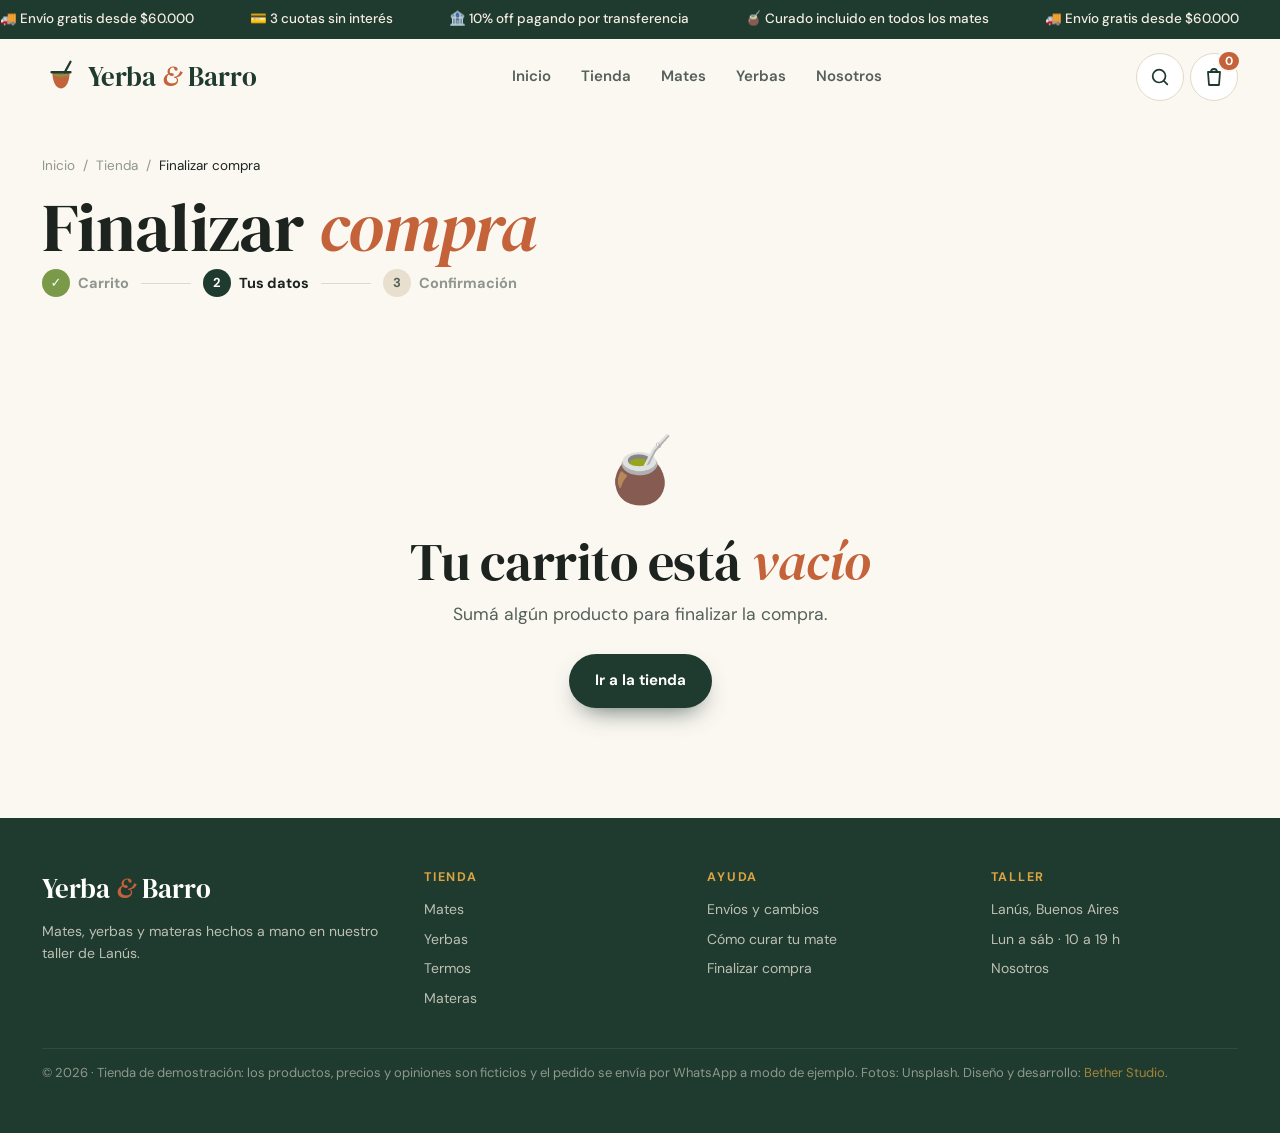
<file: checkout.html>
<!DOCTYPE html>
<html lang="es-AR">
<head>
<meta charset="UTF-8">
<meta name="viewport" content="width=device-width, initial-scale=1.0">
<title>Finalizar compra — Yerba & Barro</title>
<meta name="description" content="Completá tus datos y confirmá tu pedido.">
<meta property="og:title" content="Finalizar compra — Yerba & Barro">
<meta property="og:description" content="Completá tus datos y confirmá tu pedido.">
<meta property="og:image" content="https://images.unsplash.com/photo-1765533088244-37cd08b9524d?w=1200&q=72&auto=format&fit=crop">
<link rel="preconnect" href="https://fonts.googleapis.com">
<link rel="preconnect" href="https://fonts.gstatic.com" crossorigin>
<link href="https://fonts.googleapis.com/css2?family=DM+Serif+Display:ital@0;1&family=DM+Sans:opsz,wght@9..40,400;9..40,500;9..40,700&display=swap" rel="stylesheet">
<link rel="stylesheet" href="css/estilos.css?v=2">
<script>document.documentElement.classList.add('js')</script>
</head>
<body>
<div class="announce" aria-label="Promociones">
  <div class="announce__track">
    <span>🚚 Envío gratis desde $60.000</span><span>💳 3 cuotas sin interés</span><span>🏦 10% off pagando por transferencia</span><span>🧉 Curado incluido en todos los mates</span>
    <span>🚚 Envío gratis desde $60.000</span><span>💳 3 cuotas sin interés</span><span>🏦 10% off pagando por transferencia</span><span>🧉 Curado incluido en todos los mates</span>
  </div>
</div>

<header class="head" id="head">
  <div class="wrap">
    <a href="index.html" class="logo" aria-label="Yerba & Barro, inicio">
      <svg viewBox="0 0 40 40" aria-hidden="true"><path d="M11 15h18c0 9-3 17-9 17s-9-8-9-17Z" fill="#c4623a"/><path d="M10 15h20" stroke="#1f3a2e" stroke-width="2.4" stroke-linecap="round"/><path d="M24 15 30 4" stroke="#1f3a2e" stroke-width="2.4" stroke-linecap="round"/><path d="M14 18c2 1 10 1 12 0" stroke="#7a9a4a" stroke-width="2.4" stroke-linecap="round"/></svg>
      <span>Yerba <i>&amp;</i> Barro</span>
    </a>
    <nav class="nav" id="nav">
      <a href="index.html">Inicio</a>
      <a href="tienda.html">Tienda</a>
      <a href="tienda.html?cat=mates">Mates</a>
      <a href="tienda.html?cat=yerbas">Yerbas</a>
      <a href="nosotros.html">Nosotros</a>
    </nav>
    <div class="head__right">
      <button class="icon-btn" id="searchBtn" aria-label="Buscar productos" title="Buscar (tecla /)">
        <svg viewBox="0 0 24 24" fill="none" stroke="currentColor" stroke-width="1.9" stroke-linecap="round"><circle cx="11" cy="11" r="7"/><path d="m20 20-3.5-3.5"/></svg>
      </button>
      <button class="cart-btn" id="cartBtn" aria-label="Abrir carrito">
        <svg viewBox="0 0 24 24" fill="none" stroke="currentColor" stroke-width="1.8" stroke-linecap="round" stroke-linejoin="round"><path d="M6 7h12l-1 13H7L6 7Z"/><path d="M9 7a3 3 0 0 1 6 0"/></svg>
        <span class="cart-btn__n" id="cartCount">0</span>
      </button>
      <button class="burger" id="burger" aria-label="Abrir menú" aria-expanded="false"><span></span><span></span></button>
    </div>
  </div>
</header>

<main>
<section class="ptop" id="checkout">
  <div class="wrap">
    <nav class="crumbs" aria-label="Ubicación"><a href="index.html">Inicio</a><span>/</span><a href="tienda.html">Tienda</a><span>/</span><span>Finalizar compra</span></nav>
    <h1>Finalizar <em>compra</em></h1>
    <div class="co-steps" id="coSteps"><span class="done"><b>✓</b>Carrito</span><i></i><span class="on"><b>2</b>Tus datos</span><i></i><span><b>3</b>Confirmación</span></div>
  </div>
</section>

<section>
  <div class="wrap">
    <div class="co-empty" id="coEmpty" hidden><span>🧉</span><h1>Tu carrito está <em>vacío</em></h1><p>Sumá algún producto para finalizar la compra.</p><a href="tienda.html" class="btn btn--green">Ir a la tienda</a></div>
    <div class="co-done" id="coDone" hidden><div class="check">✓</div><h1>¡Pedido <em>enviado!</em></h1><div class="order" id="doneNum"></div><p>Se abrió WhatsApp con el detalle de tu compra. Te respondemos enseguida con los datos de pago y el seguimiento del envío.</p><a href="tienda.html" class="btn btn--green">Seguir comprando</a></div>
    <div class="co-grid" id="coMain">
      <form class="co" id="coForm" novalidate>
        <div class="co-sec">
          <h2><span>1</span>Tus datos</h2>
          <div class="co-row"><label>Nombre y apellido<input name="nombre" required autocomplete="name"></label><label>Teléfono<input name="tel" required inputmode="tel" autocomplete="tel"></label></div>
          <label style="margin-top:12px">Email (opcional)<input name="email" type="email" autocomplete="email"></label>
        </div>
        <div class="co-sec">
          <h2><span>2</span>Entrega</h2>
          <fieldset>
            <label class="opt"><input type="radio" name="entrega" value="Envío a domicilio" checked> Envío a domicilio · 2 a 5 días<small id="shipCost"></small></label>
            <label class="opt"><input type="radio" name="entrega" value="Retiro por el taller"> Retiro por el taller (Lanús)<small>Gratis</small></label>
          </fieldset>
          <div id="dirWrap" style="margin-top:14px;display:flex;flex-direction:column;gap:12px">
            <label>Calle y número<input name="dir" autocomplete="street-address"></label>
            <div class="co-row"><label>Localidad<input name="loc" autocomplete="address-level2"></label><label>Código postal<input name="cp" inputmode="numeric" autocomplete="postal-code"></label></div>
          </div>
        </div>
        <div class="co-sec">
          <h2><span>3</span>Pago</h2>
          <fieldset>
            <label class="opt"><input type="radio" name="pago" value="Transferencia" checked> Transferencia bancaria<small>10% off</small></label>
            <label class="opt"><input type="radio" name="pago" value="Mercado Pago"> Mercado Pago · hasta 3 cuotas sin interés</label>
            <label class="opt"><input type="radio" name="pago" value="Efectivo al retirar"> Efectivo al retirar por el taller</label>
          </fieldset>
          <label style="margin-top:14px">¿Algo que debamos saber? (opcional)<textarea name="nota" rows="2" placeholder="Ej: es para regalo"></textarea></label>
        </div>
      </form>
      <aside class="osum">
        <div style="display:flex;justify-content:space-between;align-items:baseline"><h3>Tu pedido</h3><button class="osum__edit" id="editCart" type="button">Editar</button></div>
        <div id="osumLines"></div>
        <div class="ship" id="osumShip"></div>
        <div id="osumTot"></div>
        <button class="btn btn--wa btn--full" id="coSend" type="button">Confirmar pedido por WhatsApp</button>
        <div class="secure"><span>🔒 Datos protegidos</span><span>🔁 Cambios 30 días</span></div>
      </aside>
    </div>
  </div>
</section>
</main>

<footer class="foot">
  <div class="wrap">
    <div class="foot__cols">
      <div><a href="index.html" class="logo"><span>Yerba <i>&amp;</i> Barro</span></a><p style="margin-top:12px">Mates, yerbas y materas hechos a mano en nuestro taller de Lanús.</p></div>
      <div><h4>Tienda</h4><ul><li><a href="tienda.html?cat=mates">Mates</a></li><li><a href="tienda.html?cat=yerbas">Yerbas</a></li><li><a href="tienda.html?cat=termos">Termos</a></li><li><a href="tienda.html?cat=materas">Materas</a></li></ul></div>
      <div><h4>Ayuda</h4><ul><li><a href="nosotros.html#preguntas">Envíos y cambios</a></li><li><a href="nosotros.html#preguntas">Cómo curar tu mate</a></li><li><a href="checkout.html">Finalizar compra</a></li></ul></div>
      <div><h4>Taller</h4><ul><li>Lanús, Buenos Aires</li><li>Lun a sáb · 10 a 19 h</li><li><a href="nosotros.html">Nosotros</a></li></ul></div>
    </div>
    <p class="demo">© <span data-year></span> · Tienda de demostración: los productos, precios y opiniones son ficticios y el pedido se envía por WhatsApp a modo de ejemplo. Fotos: Unsplash. Diseño y desarrollo: <a href="https://bether-studio.com/" target="_blank" rel="noopener">Bether Studio</a>.</p>
  </div>
</footer>

<div class="sbox" id="sbox" aria-hidden="true" role="dialog" aria-label="Buscar productos">
  <div class="sbox__panel">
    <div class="sbox__in"><svg viewBox="0 0 24 24" fill="none" stroke="currentColor" stroke-width="2" stroke-linecap="round"><circle cx="11" cy="11" r="7"/><path d="m20 20-3.5-3.5"/></svg><input id="sIn" type="search" placeholder="¿Qué estás buscando?" autocomplete="off" aria-label="Buscar"><kbd>Esc</kbd></div>
    <div class="sbox__res" id="sRes"></div>
  </div>
</div>

<div class="overlay" id="overlay"></div>
<aside class="drawer" id="drawer" aria-label="Carrito" aria-hidden="true">
  <div class="drawer__head"><h3>Tu carrito</h3><button class="x" id="drawerX" aria-label="Cerrar carrito">✕</button></div>
  <div class="ship" id="ship"></div>
  <div class="drawer__body" id="drawerBody"></div>
  <div class="drawer__foot" id="drawerFoot"></div>
</aside>

<div class="toast" id="toast" role="status" aria-live="polite"></div>

<script src="js/datos.js?v=2"></script>
<script src="js/tienda.js?v=2"></script>
</body>
</html>
</file>
<file: css/estilos.css>
/* ═══════════════════════════════════════════════════════════
   YERBA & BARRO · TIENDA (demo)
   Crema + verde yerba + terracota. Serif expresiva + sans amable.
═══════════════════════════════════════════════════════════ */
:root{
  --cream:#f3ede2; --paper:#fbf8f2; --sand:#e8dfcf; --line:#e2d8c6;
  --green:#1f3a2e; --green-2:#2c5140; --leaf:#7a9a4a;
  --clay:#c4623a; --clay-2:#de8259; --honey:#d9a441;
  --ink:#1d2420; --ink-2:#55605a; --ink-3:#8e968f;
  --f-serif:'DM Serif Display',Georgia,serif; --f-sans:'DM Sans',system-ui,sans-serif;
  --ease:cubic-bezier(.22,1,.36,1); --r:22px; --wrap:1240px;
}
*,*::before,*::after{box-sizing:border-box;margin:0;padding:0}
html{scroll-behavior:smooth;overflow-x:clip}
body{font-family:var(--f-sans);background:var(--paper);color:var(--ink);line-height:1.55;-webkit-font-smoothing:antialiased;overflow-x:hidden;overflow-x:clip}
body.lock{overflow:hidden}
img{max-width:100%;display:block}
a{color:inherit;text-decoration:none}
button{font:inherit;color:inherit;background:none;border:0;cursor:pointer}
h1,h2,h3{font-family:var(--f-serif);font-weight:400;line-height:1.05;letter-spacing:-.01em}
h1 em,h2 em{color:var(--clay)}
.wrap{max-width:var(--wrap);margin:0 auto;padding:0 22px}

.btn{display:inline-flex;align-items:center;justify-content:center;gap:10px;padding:15px 26px;border-radius:99px;font-weight:700;font-size:15px;transition:transform .2s,background .2s,box-shadow .2s}
.btn:hover{transform:translateY(-2px)}
.btn--green{background:var(--green);color:#fff;box-shadow:0 12px 26px -12px rgba(31,58,46,.8)}
.btn--green:hover{background:var(--green-2)}
.btn--clay{background:var(--clay);color:#fff;box-shadow:0 12px 26px -12px rgba(196,98,58,.8)}
.btn--clay:hover{background:#b0542f}
.btn--line{border:1.5px solid var(--green);color:var(--green)}
.btn--wa{background:#25d366;color:#fff}
.btn--full{width:100%}
.pill{display:inline-flex;align-items:center;gap:8px;background:#fff;border:1px solid var(--line);padding:7px 14px;border-radius:99px;font-size:13.5px;font-weight:700;color:var(--green)}
.pill--light{background:rgba(255,255,255,.14);border-color:rgba(255,255,255,.3);color:#fff}
.stars{color:var(--honey);letter-spacing:2px}

/* Barra de promos */
.announce{background:var(--green);color:#f3ede2;font-size:13.5px;font-weight:500;overflow:hidden;white-space:nowrap;padding:9px 0}
.announce__track{display:inline-flex;gap:56px;animation:slide 32s linear infinite}
@keyframes slide{to{transform:translateX(-50%)}}

/* Encabezado */
.head{position:sticky;top:0;z-index:50;background:rgba(251,248,242,.9);backdrop-filter:blur(12px);-webkit-backdrop-filter:blur(12px);border-bottom:1px solid transparent;transition:border-color .3s}
.head.scrolled{border-color:var(--line)}
.head .wrap{display:flex;align-items:center;justify-content:space-between;height:76px;gap:20px}
.logo{display:flex;align-items:center;gap:8px}
.logo svg{width:38px;height:38px}
.logo span{font-family:var(--f-serif);font-size:27px;color:var(--green)}
.logo i{color:var(--clay)}
.nav{display:flex;gap:30px;font-weight:600;font-size:15px;color:var(--ink-2)}
.nav a:hover{color:var(--clay)}
.head__right{display:flex;align-items:center;gap:6px}
.cart-btn{position:relative;width:48px;height:48px;border-radius:50%;display:grid;place-items:center;background:#fff;border:1px solid var(--line);transition:transform .2s}
.cart-btn:hover{transform:scale(1.06)}
.cart-btn svg{width:24px;height:24px;color:var(--green)}
.cart-btn__n{position:absolute;top:-4px;right:-4px;min-width:22px;height:22px;padding:0 6px;border-radius:99px;background:var(--clay);color:#fff;font-size:12px;font-weight:700;display:grid;place-items:center;border:2px solid var(--paper);transition:transform .3s var(--ease)}
.cart-btn__n.bump{animation:bump .45s var(--ease)}
@keyframes bump{40%{transform:scale(1.45)}}
.burger{display:none;width:44px;height:44px}
.burger span{display:block;width:22px;height:2px;background:var(--green);margin:6px auto;border-radius:2px;transition:.3s}

/* Hero */
.hero{padding:44px 0 70px}
.hero__grid{display:grid;grid-template-columns:1fr 1.05fr;gap:56px;align-items:center}
.hero h1{font-size:clamp(46px,6.2vw,86px);margin:22px 0 20px}
.hero h1 em{font-style:italic;display:block}
.hero__copy>p{font-size:19px;color:var(--ink-2);max-width:480px}
.hero__ctas{display:flex;flex-wrap:wrap;gap:12px;margin:32px 0 26px}
.hero__rating{font-size:14.5px;color:var(--ink-2)}
.hero__rating b{color:var(--ink)}
.hero__media{position:relative}
.hero__media>img{width:100%;aspect-ratio:1/1.05;object-fit:cover;border-radius:220px 220px 32px 32px;box-shadow:0 40px 80px -40px rgba(31,58,46,.6)}
.hero__card{position:absolute;left:-40px;bottom:46px;width:260px;background:#fff;border-radius:20px;padding:12px;display:flex;gap:12px;align-items:center;box-shadow:0 24px 50px -20px rgba(29,36,32,.45);animation:float 6s ease-in-out infinite}
.hero__card img{width:64px;height:64px;border-radius:14px;object-fit:cover}
.hero__card b{display:block;font-size:14px;line-height:1.25}
.hero__card span{font-size:14px;font-weight:700;color:var(--clay)}
.hero__card button{margin-left:auto;width:38px;height:38px;border-radius:50%;background:var(--green);color:#fff;font-size:20px;flex:none}
@keyframes float{50%{transform:translateY(-10px)}}
.stamp{position:absolute;right:-18px;top:30px;width:120px;height:120px;border-radius:50%;background:var(--honey);display:grid;place-items:center;box-shadow:0 14px 30px -10px rgba(0,0,0,.3)}
.stamp svg{position:absolute;inset:0;animation:spin 20s linear infinite}
.stamp text{font-size:9.6px;font-weight:700;letter-spacing:2.2px;fill:var(--green)}
.stamp span{font-size:34px}
@keyframes spin{to{transform:rotate(360deg)}}
.js .hero__copy>*{opacity:0;transform:translateY(22px);animation:up .9s var(--ease) forwards}
.js .hero__copy>*:nth-child(2){animation-delay:.08s}.js .hero__copy>*:nth-child(3){animation-delay:.16s}.js .hero__copy>*:nth-child(4){animation-delay:.24s}.js .hero__copy>*:nth-child(5){animation-delay:.32s}
.js .hero__media{opacity:0;transform:scale(.96);animation:up 1.1s .15s var(--ease) forwards}
@keyframes up{to{opacity:1;transform:none}}

/* Beneficios */
.perks{border-top:1px solid var(--line);border-bottom:1px solid var(--line);background:var(--cream)}
.perks .wrap{display:grid;grid-template-columns:repeat(4,1fr)}
.perks div{display:grid;grid-template-columns:auto 1fr;column-gap:14px;align-items:center;padding:24px 10px}
.perks span{grid-row:span 2;font-size:28px}
.perks b{font-size:15.5px}
.perks small{color:var(--ink-3);font-size:13.5px}

/* Secciones */
.sec{padding:96px 0}
.sec--shop{background:var(--cream);border-radius:48px 48px 0 0}
.sec__head{margin-bottom:36px}
.sec__head h2{font-size:clamp(38px,5vw,62px)}
.sec__head h2 em{font-style:italic}
.sec__head--row{display:flex;justify-content:space-between;align-items:flex-end;gap:20px;flex-wrap:wrap}

/* Categorías */
.cats{display:grid;grid-template-columns:repeat(4,1fr);gap:18px}
.cat{position:relative;aspect-ratio:3/4;border-radius:var(--r);overflow:hidden;color:#fff;display:flex;align-items:flex-end;padding:22px;text-align:left;isolation:isolate}
.cat img{position:absolute;inset:0;width:100%;height:100%;object-fit:cover;z-index:-2;transition:transform 1s var(--ease)}
.cat::before{content:"";position:absolute;inset:0;z-index:-1;background:linear-gradient(180deg,transparent 45%,rgba(20,32,26,.85))}
.cat:hover img{transform:scale(1.07)}
.cat b{display:block;font-family:var(--f-serif);font-size:30px;font-weight:400;line-height:1}
.cat small{opacity:.8;font-size:14px}
.cat .go{position:absolute;right:18px;bottom:22px;width:42px;height:42px;border-radius:50%;background:#fff;color:var(--green);display:grid;place-items:center;font-size:18px;transition:transform .3s var(--ease)}
.cat:hover .go{transform:rotate(-45deg)}

/* Tienda */
.tools{display:flex;gap:10px;flex-wrap:wrap}
.search{display:flex;align-items:center;gap:8px;background:#fff;border:1px solid var(--line);border-radius:99px;padding:0 16px;height:46px}
.search svg{width:18px;height:18px;color:var(--ink-3)}
.search input{border:0;outline:0;background:none;font:inherit;font-size:15px;width:180px}
#sort{height:46px;border:1px solid var(--line);border-radius:99px;padding:0 16px;background:#fff;font:inherit;font-size:15px;color:var(--ink-2)}
.chips{display:flex;flex-wrap:wrap;gap:8px;margin-bottom:30px}
.chips button{padding:10px 18px;border-radius:99px;background:#fff;border:1px solid var(--line);font-weight:700;font-size:14.5px;color:var(--ink-2);transition:.2s}
.chips button:hover{border-color:var(--green)}
.chips button.on{background:var(--green);border-color:var(--green);color:#fff}
.chips small{opacity:.6;font-weight:500;margin-left:4px}
.grid{display:grid;grid-template-columns:repeat(4,1fr);gap:22px}
.card{background:#fff;border-radius:var(--r);overflow:hidden;display:flex;flex-direction:column;border:1px solid var(--line);transition:transform .4s var(--ease),box-shadow .4s;animation:fadeIn .45s var(--ease) both}
@keyframes fadeIn{from{opacity:0;transform:translateY(14px)}}
.card:hover{transform:translateY(-6px);box-shadow:0 28px 50px -28px rgba(29,36,32,.45)}
.card__img{position:relative;aspect-ratio:1;overflow:hidden;background:var(--sand);cursor:pointer}
.card__img img{width:100%;height:100%;object-fit:cover;transition:transform .9s var(--ease)}
.card:hover .card__img img{transform:scale(1.07)}
.badge{position:absolute;top:12px;left:12px;font-size:11.5px;font-weight:700;padding:5px 10px;border-radius:99px;background:var(--honey);color:var(--green)}
.badge--off{background:var(--clay);color:#fff}
.badge--new{background:var(--green);color:#fff}
.peek{position:absolute;left:12px;right:12px;bottom:12px;padding:11px;border-radius:99px;background:rgba(255,255,255,.95);font-size:13.5px;font-weight:700;text-align:center;opacity:0;transform:translateY(10px);transition:.3s var(--ease)}
.card:hover .peek{opacity:1;transform:none}
.card__body{padding:16px 18px 18px;display:flex;flex-direction:column;gap:4px;flex:1}
.card__body small{font-size:12px;font-weight:700;letter-spacing:.08em;text-transform:uppercase;color:var(--leaf)}
.card__body h3{font-family:var(--f-sans);font-size:16.5px;font-weight:700;line-height:1.3}
.price{display:flex;align-items:baseline;gap:8px;margin-top:4px}
.price b{font-size:20px}
.price s{font-size:14px;color:var(--ink-3)}
.cuotas{font-size:12.5px;color:var(--ink-3)}
.add{margin-top:auto;padding-top:12px}
.add .btn{width:100%;padding:12px;font-size:14px}
.empty{text-align:center;padding:40px 0;color:var(--ink-2)}

/* Historia */
.story{position:relative;min-height:560px;display:flex;align-items:center;overflow:hidden;color:#fff}
.story>img{position:absolute;inset:0;width:100%;height:100%;object-fit:cover}
.story::before{content:"";position:absolute;inset:0;z-index:1;background:linear-gradient(90deg,rgba(20,32,26,.85),rgba(20,32,26,.2))}
.story .wrap{position:relative;z-index:2;width:100%}
.story__box{max-width:520px}
.story h2{font-size:clamp(38px,5vw,60px);margin:18px 0}
.story h2 em{color:var(--clay-2);font-style:italic}
.story p{font-size:18px;opacity:.85}

/* Opiniones */
.reviews{display:grid;grid-template-columns:repeat(3,1fr);gap:22px}
.reviews figure{background:var(--cream);border-radius:var(--r);padding:30px}
.reviews blockquote{font-family:var(--f-serif);font-size:23px;line-height:1.3;margin:12px 0 16px}
.reviews figcaption{font-weight:700;color:var(--ink-2);font-size:14px}

/* Pie */
.foot{background:var(--green);color:rgba(243,237,226,.75);padding:50px 0;font-size:14px}
.foot .wrap{display:flex;flex-direction:column;gap:12px}
.foot .logo span{color:#fff}
.foot .demo{font-size:13px;opacity:.7;border-top:1px solid rgba(255,255,255,.12);padding-top:14px}
.foot .demo a{color:var(--honey)}

/* Vista rápida */
.qv{margin:auto;border:0;padding:0;border-radius:28px;width:min(920px,calc(100% - 28px));max-height:calc(100vh - 40px);background:var(--paper);color:var(--ink);box-shadow:0 40px 90px -30px rgba(0,0,0,.6)}
.qv::backdrop{background:rgba(20,32,26,.55);backdrop-filter:blur(4px)}
.qv[open]{animation:pop .35s var(--ease)}
@keyframes pop{from{opacity:0;transform:translateY(16px) scale(.98)}}
.x{position:absolute;top:14px;right:14px;z-index:3;width:42px;height:42px;border-radius:50%;background:#fff;border:1px solid var(--line);font-size:16px}
.qv__grid{display:grid;grid-template-columns:1fr 1fr}
.qv__img{aspect-ratio:1;object-fit:cover;width:100%;height:100%}
.qv__info{padding:38px 34px;display:flex;flex-direction:column;gap:12px}
.qv__info small{font-size:12px;font-weight:700;letter-spacing:.08em;text-transform:uppercase;color:var(--leaf)}
.qv__info h3{font-size:36px}
.qv__info .price b{font-size:28px}
.qv__info p{color:var(--ink-2)}
.qv__list{list-style:none;display:flex;flex-direction:column;gap:6px;font-size:14.5px;color:var(--ink-2)}
.qv__list li::before{content:"✓ ";color:var(--leaf);font-weight:700}
.engrave{display:flex;flex-direction:column;gap:8px;background:var(--cream);border-radius:16px;padding:14px}
.engrave label{display:flex;align-items:center;gap:10px;font-weight:700;font-size:14.5px;cursor:pointer}
.engrave input[type=checkbox]{width:18px;height:18px;accent-color:var(--green)}
.engrave input[type=text]{border:1px solid var(--line);border-radius:10px;padding:10px 12px;font:inherit;text-transform:uppercase;letter-spacing:.2em}
.buy{display:flex;gap:10px;margin-top:6px}
.qty{display:flex;align-items:center;border:1px solid var(--line);border-radius:99px;background:#fff}
.qty button{width:40px;height:44px;font-size:18px;font-weight:700;color:var(--green)}
.qty span{min-width:26px;text-align:center;font-weight:700}
.buy .btn{flex:1}

/* Carrito */
.overlay{position:fixed;inset:0;z-index:80;background:rgba(20,32,26,.45);opacity:0;pointer-events:none;transition:opacity .3s}
.overlay.on{opacity:1;pointer-events:auto}
.drawer{position:fixed;top:0;right:0;bottom:0;z-index:90;width:min(440px,100%);background:var(--paper);display:flex;flex-direction:column;transform:translateX(100%);visibility:hidden;transition:transform .45s var(--ease),visibility 0s .45s}
.drawer.on{transform:none;visibility:visible;transition:transform .45s var(--ease);box-shadow:-30px 0 60px -30px rgba(0,0,0,.4)}
.drawer__head{display:flex;align-items:center;justify-content:space-between;padding:22px 24px;border-bottom:1px solid var(--line)}
.drawer__head h3{font-size:28px}
.drawer__head .x{position:static}
.drawer__head .back{font-weight:700;color:var(--ink-2);font-size:14px}
.ship{padding:14px 24px;background:var(--cream);font-size:14px}
.ship__bar{height:7px;border-radius:99px;background:var(--sand);overflow:hidden;margin-top:8px}
.ship__bar i{display:block;height:100%;background:linear-gradient(90deg,var(--leaf),var(--green));border-radius:99px;transition:width .5s var(--ease)}
.drawer__body{flex:1;overflow-y:auto;padding:10px 24px}
.line{display:grid;grid-template-columns:72px 1fr auto;gap:14px;align-items:center;padding:14px 0;border-bottom:1px solid var(--line);animation:fadeIn .35s var(--ease)}
.line img{width:72px;height:72px;border-radius:14px;object-fit:cover}
.line b{display:block;font-size:14.5px;line-height:1.3}
.line small{display:block;color:var(--ink-3);font-size:12.5px}
.line .qty{margin-top:8px;width:max-content}
.line .qty button{width:32px;height:32px;font-size:15px}
.line__r{text-align:right;display:flex;flex-direction:column;align-items:flex-end;gap:8px}
.line__r button{font-size:12.5px;color:var(--ink-3);text-decoration:underline}
.drawer__empty{text-align:center;padding:60px 10px;color:var(--ink-2)}
.drawer__empty span{font-size:54px;display:block;margin-bottom:10px}
.drawer__foot{padding:18px 24px 24px;border-top:1px solid var(--line);display:flex;flex-direction:column;gap:10px}
.sum{display:flex;justify-content:space-between;font-size:14.5px;color:var(--ink-2)}
.sum--total{font-size:19px;color:var(--ink);font-weight:700;padding-top:6px;border-top:1px dashed var(--line)}
.sum--off{color:var(--leaf);font-weight:700}

/* Checkout */
.co{display:flex;flex-direction:column;gap:14px;padding:16px 0}
.co label{display:flex;flex-direction:column;gap:6px;font-size:13.5px;font-weight:700;color:var(--ink-2)}
.co input,.co textarea{font:inherit;font-size:16px;border:1px solid var(--line);border-radius:12px;padding:12px 14px;background:#fff;outline:none}
.co input:focus,.co textarea:focus{border-color:var(--green)}
.co [hidden],.co-grid[hidden]{display:none!important}
.co fieldset{border:0;display:flex;flex-direction:column;gap:8px}
.co legend{font-size:13.5px;font-weight:700;color:var(--ink-2);margin-bottom:6px}
.co .opt{display:flex;flex-direction:row;align-items:center;gap:12px;color:var(--ink);padding:12px 14px;border:1.5px solid var(--line);border-radius:14px;background:#fff;cursor:pointer;font-weight:600;font-size:14.5px;transition:border-color .2s}
.opt:has(input:checked){border-color:var(--green);background:#f4f7f2}
.opt input{accent-color:var(--green);width:18px;height:18px}
.opt small{margin-left:auto;color:var(--leaf);font-weight:700}

/* Aviso */
.toast{position:fixed;left:50%;bottom:26px;z-index:120;transform:translate(-50%,30px);opacity:0;background:var(--green);color:#fff;padding:14px 22px;border-radius:99px;font-weight:700;font-size:14.5px;box-shadow:0 20px 40px -14px rgba(0,0,0,.5);transition:.35s var(--ease);pointer-events:none;white-space:nowrap}
.toast.on{opacity:1;transform:translate(-50%,0)}

/* Aparición */
.js .rv{opacity:0;transform:translateY(24px);transition:opacity .8s var(--ease),transform .8s var(--ease)}
.js .rv.in{opacity:1;transform:none}
@media (prefers-reduced-motion:reduce){*{animation:none!important;transition:none!important}.js .rv,.js .hero__copy>*,.js .hero__media{opacity:1;transform:none}}

/* Responsive */
@media (max-width:1020px){
  .hero__grid{grid-template-columns:1fr}
  .hero__media{max-width:560px;margin:0 auto;width:100%}
  .grid{grid-template-columns:repeat(3,1fr)}
  .cats{grid-template-columns:repeat(2,1fr)}
  .cat{aspect-ratio:4/3}
  .perks .wrap{grid-template-columns:1fr 1fr}
}
@media (max-width:820px){
  .nav{position:fixed;inset:76px 0 auto 0;flex-direction:column;gap:0;background:var(--paper);padding:8px 22px 18px;border-bottom:1px solid var(--line);transform:translateY(-130%);transition:transform .35s var(--ease);z-index:-1}
  .nav a{padding:14px 0;border-bottom:1px solid var(--line);font-size:17px}
  .head.open .nav{transform:none}
  .head.open .burger span:nth-child(1){transform:translateY(4px) rotate(45deg)}
  .head.open .burger span:nth-child(2){transform:translateY(-4px) rotate(-45deg)}
  .burger{display:block}
  .grid{grid-template-columns:1fr 1fr;gap:14px}
  .reviews{grid-template-columns:1fr}
  .qv__grid{grid-template-columns:1fr}
  .qv__img{aspect-ratio:4/3}
  .qv__info{padding:24px 22px 26px}
  .qv__info h3{font-size:30px}
}
@media (max-width:600px){
  .head .wrap{height:68px}
  .nav{inset:68px 0 auto 0}
  .logo span{font-size:21px;white-space:nowrap}
  .logo svg{width:32px;height:32px}
  .icon-btn,.cart-btn{width:42px;height:42px}
  .head__right{gap:4px}
  .hero{padding:26px 0 50px}
  .hero__copy>p{font-size:17px}
  .hero__ctas .btn{flex:1 1 100%}
  .hero__card{left:10px;bottom:16px;width:230px}
  .stamp{right:6px;top:10px;width:96px;height:96px}
  .stamp text{font-size:9.6px}
  .perks .wrap{grid-template-columns:1fr}
  .perks div{padding:14px 4px}
  .sec{padding:70px 0}
  .sec--shop{border-radius:30px 30px 0 0}
  .tools,.search{width:100%}
  .search input{width:100%}
  .cats{grid-template-columns:1fr 1fr;gap:10px}
  .cat{aspect-ratio:3/4;padding:14px}
  .cat b{font-size:22px}
  .cat .go{width:32px;height:32px;right:10px;bottom:12px;font-size:14px}
  .card__body{padding:12px 12px 14px}
  .card__body h3{font-size:14.5px}
  .price b{font-size:17px}
  .peek{display:none}
  .add .btn{padding:10px;font-size:13px}
  .story{min-height:480px}
  .story::before{background:linear-gradient(180deg,rgba(20,32,26,.4),rgba(20,32,26,.9))}
  .story .wrap{align-self:flex-end;padding-bottom:40px}
}

/* ═══════════════════════════════════════════════════════════
   VERSIÓN EN VARIAS PÁGINAS
═══════════════════════════════════════════════════════════ */
@view-transition{navigation:auto}
::view-transition-old(root){animation:vtOut .3s ease both}
::view-transition-new(root){animation:vtIn .45s var(--ease) both}
@keyframes vtOut{to{opacity:0}}
@keyframes vtIn{from{opacity:0;transform:translateY(10px)}}

.nav a.on{color:var(--clay)}
.icon-btn{width:48px;height:48px;border-radius:50%;display:grid;place-items:center;background:#fff;border:1px solid var(--line);transition:transform .2s}
.icon-btn:hover{transform:scale(1.06)}
.icon-btn svg{width:22px;height:22px;color:var(--green)}

/* Buscador instantáneo */
.sbox{position:fixed;inset:0;z-index:110;background:rgba(20,32,26,.5);backdrop-filter:blur(6px);-webkit-backdrop-filter:blur(6px);opacity:0;pointer-events:none;transition:opacity .3s}
.sbox.on{opacity:1;pointer-events:auto}
.sbox__panel{background:var(--paper);max-width:760px;margin:70px auto 0;border-radius:26px;box-shadow:0 40px 90px -30px rgba(0,0,0,.6);overflow:hidden;transform:translateY(-16px);transition:transform .4s var(--ease)}
.sbox.on .sbox__panel{transform:none}
.sbox__in{display:flex;align-items:center;gap:12px;padding:18px 22px;border-bottom:1px solid var(--line)}
.sbox__in svg{width:22px;height:22px;color:var(--ink-3);flex:none}
.sbox__in input{flex:1;border:0;outline:0;background:none;font:inherit;font-size:20px;color:var(--ink)}
.sbox__in kbd{font:inherit;font-size:12px;color:var(--ink-3);border:1px solid var(--line);border-radius:6px;padding:2px 7px}
.sbox__res{max-height:min(60vh,520px);overflow-y:auto;padding:10px}
.sbox__res a{display:grid;grid-template-columns:56px 1fr auto;gap:14px;align-items:center;padding:10px 12px;border-radius:14px;transition:background .2s}
.sbox__res a:hover,.sbox__res a.on{background:var(--cream)}
.sbox__res img{width:56px;height:56px;border-radius:12px;object-fit:cover}
.sbox__res b{display:block;font-size:15px}
.sbox__res small{color:var(--ink-3);font-size:12.5px}
.sbox__res mark{background:#f6e2b8;color:inherit;border-radius:3px;padding:0 1px}
.sbox__res .pr{font-weight:700}
.sbox__hint{padding:14px 22px 18px;color:var(--ink-3);font-size:14px}
.sbox__hint button{margin:6px 6px 0 0;padding:7px 14px;border-radius:99px;border:1px solid var(--line);background:#fff;font-size:13.5px;font-weight:600;color:var(--ink-2)}
.sbox__res .sbox__all{display:block;text-align:center;padding:14px;border-top:1px solid var(--line);font-weight:700;color:var(--green)}

/* Encabezado de páginas internas */
.ptop{padding:40px 0 30px}
.crumbs{display:flex;flex-wrap:wrap;gap:8px;font-size:13.5px;color:var(--ink-3);margin-bottom:14px}
.crumbs a:hover{color:var(--clay)}
.crumbs span:last-child{color:var(--ink)}
.ptop h1{font-size:clamp(42px,5.4vw,72px)}
.ptop h1 em{font-style:italic}
.ptop p{color:var(--ink-2);font-size:18px;max-width:560px;margin-top:10px}

/* Carrusel de más vendidos */
.rail{position:relative}
.rail__track{display:grid;grid-auto-flow:column;grid-auto-columns:calc((100% - 66px)/4);gap:22px;overflow-x:auto;scroll-snap-type:x mandatory;scrollbar-width:none;padding:6px 2px 20px;scroll-behavior:smooth}
.rail__track::-webkit-scrollbar{display:none}
.rail__track>*{scroll-snap-align:start}
.rail__btns{display:flex;gap:8px}
.rail__btns button{width:48px;height:48px;border-radius:50%;border:1px solid var(--line);background:#fff;font-size:20px;color:var(--green);transition:background .2s,color .2s,opacity .2s}
.rail__btns button:hover{background:var(--green);color:#fff}
.rail__btns button:disabled{opacity:.35;pointer-events:none}
.card a.card__img{display:block}

/* Banner kit */
.kit{display:grid;grid-template-columns:1fr 1fr;border-radius:36px;overflow:hidden;background:var(--green);color:#fff}
.kit__img{position:relative;min-height:440px}
.kit__img img{position:absolute;inset:0;width:100%;height:100%;object-fit:cover;transition:transform 1.4s var(--ease)}
.kit:hover .kit__img img{transform:scale(1.05)}
.kit__txt{padding:60px 56px;display:flex;flex-direction:column;justify-content:center;gap:16px}
.kit__txt h2{font-size:clamp(36px,4.4vw,56px)}
.kit__txt h2 em{color:var(--honey);font-style:italic}
.kit__txt p{opacity:.8;font-size:17.5px}
.kit__list{display:flex;flex-wrap:wrap;gap:8px;margin:6px 0 10px}
.kit__list span{background:rgba(255,255,255,.12);border:1px solid rgba(255,255,255,.2);padding:7px 13px;border-radius:99px;font-size:14px;font-weight:600}
.kit .btn{align-self:flex-start;background:var(--honey);color:var(--green)}

/* Tienda: filtros laterales */
.shop{display:grid;grid-template-columns:250px 1fr;gap:40px;align-items:start}
.side{position:sticky;top:100px;display:flex;flex-direction:column;gap:26px}
.side h4{font-size:12.5px;font-weight:700;letter-spacing:.1em;text-transform:uppercase;color:var(--ink-3);margin-bottom:12px}
.side__cats{display:flex;flex-direction:column;gap:4px}
.side__cats button{display:flex;justify-content:space-between;align-items:center;padding:10px 14px;border-radius:12px;font-weight:600;font-size:15px;color:var(--ink-2);text-align:left;transition:background .2s,color .2s}
.side__cats button:hover{background:var(--cream)}
.side__cats button.on{background:var(--green);color:#fff}
.side__cats small{opacity:.6;font-weight:500}
.range{display:flex;flex-direction:column;gap:10px}
.range input{width:100%;accent-color:var(--green)}
.range output{font-weight:700;font-size:15px}
.switch{display:flex;align-items:center;justify-content:space-between;gap:12px;font-weight:600;font-size:15px;color:var(--ink-2);cursor:pointer;padding:4px 0}
.switch input{appearance:none;-webkit-appearance:none;width:44px;height:26px;border-radius:99px;background:var(--sand);position:relative;transition:background .25s;cursor:pointer;flex:none}
.switch input::after{content:"";position:absolute;top:3px;left:3px;width:20px;height:20px;border-radius:50%;background:#fff;box-shadow:0 1px 3px rgba(0,0,0,.25);transition:transform .25s var(--ease)}
.switch input:checked{background:var(--green)}
.switch input:checked::after{transform:translateX(18px)}
.side__clear{font-weight:700;color:var(--clay);font-size:14px;text-align:left}
.bar{display:flex;align-items:center;justify-content:space-between;gap:12px;flex-wrap:wrap;margin-bottom:22px}
.bar__n{color:var(--ink-3);font-size:14.5px}
.bar__n b{color:var(--ink)}
.bar .tools{flex-wrap:nowrap}
.filter-btn{display:none;height:46px;padding:0 18px;border-radius:99px;border:1px solid var(--line);background:#fff;font-weight:700;font-size:14.5px;color:var(--green)}
.grid--3{grid-template-columns:repeat(3,1fr)}
.side__head{display:none}

/* Producto */
.pdp{display:grid;grid-template-columns:1.1fr 1fr;gap:56px;align-items:start;padding:10px 0 80px}
.pgal{position:sticky;top:96px;display:grid;grid-template-columns:84px 1fr;gap:14px}
.pgal__thumbs{display:flex;flex-direction:column;gap:10px}
.pgal__thumbs button{aspect-ratio:1;border-radius:14px;overflow:hidden;border:2px solid transparent;opacity:.6;transition:opacity .2s,border-color .2s}
.pgal__thumbs button.on{opacity:1;border-color:var(--green)}
.pgal__thumbs img{width:100%;height:100%;object-fit:cover}
.pgal__main{position:relative;aspect-ratio:1;border-radius:28px;overflow:hidden;background:var(--sand);cursor:zoom-in}
.pgal__main img{position:absolute;inset:0;width:100%;height:100%;object-fit:cover;transition:transform .35s var(--ease),opacity .35s}
.pgal__main.zoom img{transform:scale(1.9)}
.pgal__main .badge{z-index:2;top:18px;left:18px;font-size:13px;padding:6px 12px}
.pgal__hint{position:absolute;right:16px;bottom:16px;z-index:2;background:rgba(255,255,255,.92);border-radius:99px;padding:7px 12px;font-size:12.5px;font-weight:700;pointer-events:none}
.pinfo .pcat{font-size:12.5px;font-weight:700;letter-spacing:.08em;text-transform:uppercase;color:var(--leaf)}
.pinfo h1{font-size:clamp(36px,4vw,54px);margin:8px 0 10px}
.rating{display:flex;align-items:center;gap:8px;font-size:14px;color:var(--ink-2)}
.pinfo .price{margin:20px 0 4px}
.pinfo .price b{font-size:34px}
.pinfo .price s{font-size:18px}
.pinfo .cuotas{font-size:14px}
.transfer{display:inline-flex;gap:8px;align-items:center;margin-top:10px;background:#eef3e8;color:var(--green);font-weight:700;font-size:14px;padding:8px 14px;border-radius:12px}
.stock{display:inline-flex;align-items:center;gap:8px;font-size:14px;font-weight:700;color:var(--clay);margin-top:14px}
.stock i{width:8px;height:8px;border-radius:50%;background:var(--clay);animation:blink 1.4s infinite}
@keyframes blink{50%{opacity:.3}}
.pinfo .lead{color:var(--ink-2);font-size:17px;margin:18px 0}
.pinfo .engrave{margin:6px 0 16px}
.buy--big{display:grid;grid-template-columns:auto 1fr;gap:10px}
.buy--big .qty{height:56px}
.buy--big .qty button{height:54px;width:46px}
.buy--big .btn{padding:17px}
.buy-now{width:100%;margin-top:10px}
.mini-perks{display:grid;grid-template-columns:repeat(3,1fr);gap:8px;margin-top:22px}
.mini-perks div{background:var(--cream);border-radius:14px;padding:12px;font-size:13px;color:var(--ink-2);text-align:center}
.mini-perks b{display:block;font-size:20px;margin-bottom:2px}
.tabs{margin-top:34px;border-top:1px solid var(--line)}
.tabs__nav{display:flex;gap:6px;padding-top:18px}
.tabs__nav button{padding:10px 16px;border-radius:99px;font-weight:700;font-size:14.5px;color:var(--ink-2)}
.tabs__nav button.on{background:var(--green);color:#fff}
.tabs__pane{display:none;padding:18px 4px 0;color:var(--ink-2)}
.tabs__pane.on{display:block;animation:fadeIn .35s var(--ease)}
.tabs__pane ul{margin:10px 0 0 18px;display:flex;flex-direction:column;gap:6px}
.sticky-buy{display:none}

/* Checkout */
.co-steps{display:flex;align-items:center;gap:12px;margin:6px 0 34px;font-weight:700;font-size:14.5px;color:var(--ink-3)}
.co-steps span{display:flex;align-items:center;gap:8px}
.co-steps b{width:28px;height:28px;border-radius:50%;display:grid;place-items:center;background:var(--sand);color:var(--ink-2);font-size:13px}
.co-steps .done b{background:var(--leaf);color:#fff}
.co-steps .on{color:var(--ink)}
.co-steps .on b{background:var(--green);color:#fff}
.co-steps i{flex:0 1 50px;height:1px;background:var(--line)}
.co-grid{display:grid;grid-template-columns:1.25fr 1fr;gap:40px;align-items:start;padding-bottom:90px}
.co-sec{background:#fff;border:1px solid var(--line);border-radius:24px;padding:28px;margin-bottom:18px}
.co-sec h2{font-size:28px;display:flex;align-items:center;gap:12px;margin-bottom:18px}
.co-sec h2 span{width:32px;height:32px;border-radius:50%;background:var(--green);color:#fff;font-family:var(--f-sans);font-size:15px;font-weight:700;display:grid;place-items:center}
.co-sec .co{padding:0}
.co-row{display:grid;grid-template-columns:1fr 1fr;gap:12px}
.osum{position:sticky;top:100px;background:var(--cream);border-radius:28px;padding:28px}
.osum h3{font-size:28px;margin-bottom:12px}
.osum .line{grid-template-columns:62px 1fr auto}
.osum .line img{width:62px;height:62px}
.osum .ship{background:none;padding:12px 0 6px}
.osum .sum{padding:5px 0}
.osum .btn{margin-top:14px}
.osum__edit{font-size:13.5px;font-weight:700;color:var(--clay);text-decoration:underline}
.secure{display:flex;justify-content:center;gap:16px;margin-top:14px;font-size:12.5px;color:var(--ink-3)}
.co-empty,.co-done{text-align:center;padding:60px 20px 110px;max-width:620px;margin:0 auto}
.co-empty span,.co-done .check{font-size:64px;display:block;margin-bottom:14px}
.co-done .check{width:96px;height:96px;margin:0 auto 22px;border-radius:50%;background:var(--green);color:#fff;font-size:44px;display:grid;place-items:center;animation:pop .6s var(--ease)}
.co-empty h1,.co-done h1{font-size:clamp(36px,4.4vw,52px);margin-bottom:12px}
.co-done p,.co-empty p{color:var(--ink-2);font-size:17.5px;margin-bottom:26px}
.co-done .order{display:inline-block;background:var(--cream);border-radius:14px;padding:12px 20px;font-weight:700;margin-bottom:24px}

/* Nosotros */
.nhero{position:relative;min-height:70vh;display:flex;align-items:flex-end;color:#fff;overflow:hidden}
.nhero img{position:absolute;inset:0;width:100%;height:100%;object-fit:cover;animation:kb 20s ease-out forwards}
@keyframes kb{from{transform:scale(1.1)}to{transform:scale(1)}}
.nhero::before{content:"";position:absolute;inset:0;z-index:1;background:linear-gradient(180deg,rgba(20,32,26,.15),rgba(20,32,26,.85))}
.nhero .wrap{position:relative;z-index:2;width:100%;padding-bottom:60px}
.nhero .crumbs,.nhero .crumbs span:last-child{color:rgba(255,255,255,.8)}
.nhero h1{font-size:clamp(46px,6.4vw,88px);max-width:900px}
.nhero h1 em{color:var(--clay-2);font-style:italic}
.nhero p{font-size:19px;opacity:.85;max-width:560px;margin-top:14px}
.process{display:grid;grid-template-columns:repeat(3,1fr);gap:26px}
.process article{display:flex;flex-direction:column;gap:14px}
.process .pimg{aspect-ratio:4/5;border-radius:26px;overflow:hidden;position:relative}
.process .pimg img{width:100%;height:100%;object-fit:cover;transition:transform 1.2s var(--ease)}
.process article:hover .pimg img{transform:scale(1.06)}
.process .pimg b{position:absolute;left:16px;top:16px;width:48px;height:48px;border-radius:50%;background:var(--paper);color:var(--green);display:grid;place-items:center;font-family:var(--f-serif);font-size:22px;font-weight:400}
.process h3{font-size:28px}
.process p{color:var(--ink-2)}
.vals{display:grid;grid-template-columns:repeat(4,1fr);gap:16px}
.vals div{background:var(--cream);border-radius:22px;padding:26px}
.vals span{font-size:32px}
.vals h3{font-size:24px;margin:10px 0 6px}
.vals p{color:var(--ink-2);font-size:15px}
.faq{max-width:860px;margin:0 auto;border-top:1px solid var(--line)}
.faq details{border-bottom:1px solid var(--line)}
.faq summary{list-style:none;cursor:pointer;display:flex;justify-content:space-between;gap:20px;padding:22px 4px;font-family:var(--f-serif);font-size:24px}
.faq summary::-webkit-details-marker{display:none}
.faq summary::after{content:"+";font-family:var(--f-sans);font-size:26px;color:var(--clay);transition:transform .3s}
.faq details[open] summary::after{transform:rotate(45deg)}
.faq details p{color:var(--ink-2);padding:0 4px 22px;max-width:720px}

/* Pie con columnas */
.foot__cols{display:grid;grid-template-columns:1.4fr 1fr 1fr 1fr;gap:36px;padding-bottom:26px}
.foot h4{font-family:var(--f-sans);font-size:12.5px;letter-spacing:.14em;text-transform:uppercase;color:var(--honey);margin-bottom:12px}
.foot ul{list-style:none;display:flex;flex-direction:column;gap:8px}
.foot ul a:hover{color:#fff}

.cta-strip{background:var(--clay);color:#fff;border-radius:36px;padding:56px;display:flex;align-items:center;justify-content:space-between;gap:30px;flex-wrap:wrap}
.cta-strip h2{font-size:clamp(32px,4vw,48px)}
.cta-strip h2 em{font-style:italic;color:#ffe2b8}
.cta-strip .btn{background:#fff;color:var(--clay)}

@media (max-width:1020px){
  .rail__track{grid-auto-columns:calc((100% - 44px)/3)}
  .shop{grid-template-columns:1fr}
  .side{position:fixed;inset:auto 0 0 0;top:auto;z-index:95;background:var(--paper);border-radius:28px 28px 0 0;padding:20px 22px 26px;max-height:82vh;overflow-y:auto;transform:translateY(105%);transition:transform .45s var(--ease);box-shadow:0 -30px 60px -30px rgba(0,0,0,.5)}
  .side.on{transform:none}
  .side__head{display:flex;justify-content:space-between;align-items:center}
  .side__head h3{font-size:28px}
  .side__head .x{position:static}
  .filter-btn{display:inline-flex;align-items:center;gap:8px}
  .grid--3{grid-template-columns:repeat(3,1fr)}
  .pdp,.co-grid{grid-template-columns:1fr;gap:30px}
  .pgal{position:static}
  .osum{position:static}
  .kit{grid-template-columns:1fr}
  .kit__img{min-height:300px}
  .process,.vals{grid-template-columns:1fr 1fr}
  .foot__cols{grid-template-columns:1fr 1fr}
}
@media (max-width:820px){
  .rail__track{grid-auto-columns:calc((100% - 22px)/2)}
  .grid--3{grid-template-columns:1fr 1fr}
  .sbox__panel{margin:0;border-radius:0 0 24px 24px}
}
@media (max-width:600px){
  .ptop{padding:26px 0 20px}
  .rail__track{grid-auto-columns:72%;gap:14px}
  .bar .tools{width:100%;flex-wrap:wrap}
  .bar .search{flex:1}
  .pgal{grid-template-columns:1fr}
  .pgal__thumbs{flex-direction:row;order:2}
  .pgal__thumbs button{width:22%}
  .mini-perks{grid-template-columns:1fr 1fr 1fr}
  .mini-perks div{padding:10px 6px;font-size:11.5px}
  .sticky-buy{display:flex;position:fixed;left:0;right:0;bottom:0;z-index:70;background:rgba(251,248,242,.96);backdrop-filter:blur(10px);-webkit-backdrop-filter:blur(10px);border-top:1px solid var(--line);padding:10px 16px;gap:12px;align-items:center;transform:translateY(110%);transition:transform .35s var(--ease)}
  .sticky-buy.on{transform:none}
  .sticky-buy b{font-size:18px}
  .sticky-buy small{display:block;font-size:12px;color:var(--ink-3)}
  .sticky-buy .btn{margin-left:auto;padding:13px 20px}
  .co-sec{padding:22px 18px}
  .co-row{grid-template-columns:1fr}
  .co-steps{font-size:0;gap:8px}
  .co-steps b{font-size:13px}
  .kit__txt{padding:36px 26px}
  .process,.vals{grid-template-columns:1fr}
  .foot__cols{grid-template-columns:1fr}
  .cta-strip{padding:36px 26px;border-radius:26px}
  .nhero{min-height:60vh}
}
</file>
